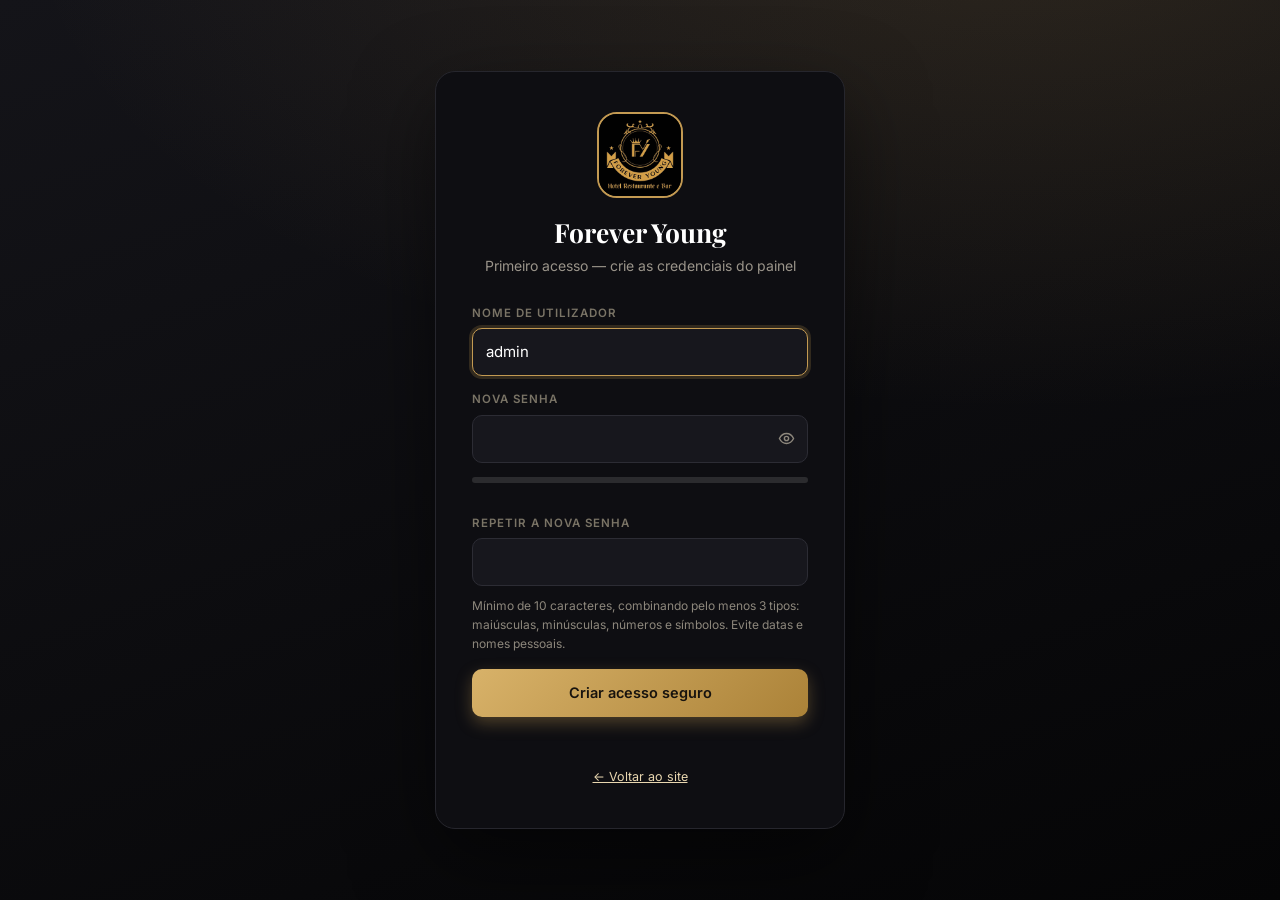
<file: admin.html>
<!DOCTYPE html>
<html lang="pt">
<head>
  <meta charset="UTF-8" />
  <meta name="viewport" content="width=device-width, initial-scale=1.0" />
  <title>Painel de Gestão | Forever Young</title>
  <meta name="robots" content="noindex, nofollow" />
  <link rel="icon" type="image/jpeg" href="img/logo.jpg" />
  <link rel="preconnect" href="https://fonts.googleapis.com" />
  <link rel="preconnect" href="https://fonts.gstatic.com" crossorigin />
  <link href="https://fonts.googleapis.com/css2?family=Playfair+Display:wght@600;700&family=Inter:wght@400;500;600;700&display=swap" rel="stylesheet" />
  <link rel="stylesheet" href="css/admin.css" />
</head>
<body class="admin-body">

  <svg xmlns="http://www.w3.org/2000/svg" style="display:none" aria-hidden="true">
    <symbol id="i-grid" viewBox="0 0 24 24"><g fill="none" stroke="currentColor" stroke-width="2" stroke-linecap="round" stroke-linejoin="round"><rect x="3" y="3" width="7" height="7" rx="1.5"/><rect x="14" y="3" width="7" height="7" rx="1.5"/><rect x="3" y="14" width="7" height="7" rx="1.5"/><rect x="14" y="14" width="7" height="7" rx="1.5"/></g></symbol>
    <symbol id="i-cal" viewBox="0 0 24 24"><g fill="none" stroke="currentColor" stroke-width="2" stroke-linecap="round" stroke-linejoin="round"><rect width="18" height="18" x="3" y="4" rx="2"/><line x1="16" x2="16" y1="2" y2="6"/><line x1="8" x2="8" y1="2" y2="6"/><line x1="3" x2="21" y1="10" y2="10"/></g></symbol>
    <symbol id="i-chat" viewBox="0 0 24 24"><g fill="none" stroke="currentColor" stroke-width="2" stroke-linecap="round" stroke-linejoin="round"><path d="M7.9 20A9 9 0 1 0 4 16.1L2 22Z"/></g></symbol>
    <symbol id="i-mail" viewBox="0 0 24 24"><g fill="none" stroke="currentColor" stroke-width="2" stroke-linecap="round" stroke-linejoin="round"><rect width="20" height="16" x="2" y="4" rx="2"/><path d="m22 7-8.97 5.7a1.94 1.94 0 0 1-2.06 0L2 7"/></g></symbol>
    <symbol id="i-bed" viewBox="0 0 24 24"><g fill="none" stroke="currentColor" stroke-width="2" stroke-linecap="round" stroke-linejoin="round"><path d="M2 4v16"/><path d="M2 8h18a2 2 0 0 1 2 2v10"/><path d="M2 17h20"/><path d="M6 8v9"/></g></symbol>
    <symbol id="i-wine" viewBox="0 0 24 24"><g fill="none" stroke="currentColor" stroke-width="2" stroke-linecap="round" stroke-linejoin="round"><path d="M8 22h8"/><path d="M7 10h10"/><path d="M12 15v7"/><path d="M12 15a5 5 0 0 0 5-5c0-2-.5-4-2-8H9c-1.5 4-2 6-2 8a5 5 0 0 0 5 5Z"/></g></symbol>
    <symbol id="i-image" viewBox="0 0 24 24"><g fill="none" stroke="currentColor" stroke-width="2" stroke-linecap="round" stroke-linejoin="round"><rect width="18" height="18" x="3" y="3" rx="2"/><circle cx="9" cy="9" r="2"/><path d="m21 15-3.09-3.09a2 2 0 0 0-2.82 0L6 21"/></g></symbol>
    <symbol id="i-star" viewBox="0 0 24 24"><path fill="currentColor" stroke="none" d="M12 2l2.95 6.32 6.93.86-5.12 4.77 1.35 6.87L12 17.9l-6.11 3.02 1.35-6.87L2.12 9.18l6.93-.86L12 2z"/></symbol>
    <symbol id="i-cog" viewBox="0 0 24 24"><g fill="none" stroke="currentColor" stroke-width="2" stroke-linecap="round" stroke-linejoin="round"><circle cx="12" cy="12" r="3"/><path d="M12 2v3"/><path d="M12 19v3"/><path d="M2 12h3"/><path d="M19 12h3"/><path d="m4.9 4.9 2.1 2.1"/><path d="m17 17 2.1 2.1"/><path d="M19.1 4.9 17 7"/><path d="m7 17-2.1 2.1"/></g></symbol>
    <symbol id="i-x" viewBox="0 0 24 24"><g fill="none" stroke="currentColor" stroke-width="2.2" stroke-linecap="round" stroke-linejoin="round"><path d="M18 6 6 18"/><path d="m6 6 12 12"/></g></symbol>
    <symbol id="i-eye" viewBox="0 0 24 24"><g fill="none" stroke="currentColor" stroke-width="2" stroke-linecap="round" stroke-linejoin="round"><path d="M2 12s3.5-7 10-7 10 7 10 7-3.5 7-10 7-10-7-10-7Z"/><circle cx="12" cy="12" r="3"/></g></symbol>
    <symbol id="i-card" viewBox="0 0 24 24"><g fill="none" stroke="currentColor" stroke-width="2" stroke-linecap="round" stroke-linejoin="round"><rect width="20" height="14" x="2" y="5" rx="2"/><line x1="2" x2="22" y1="10" y2="10"/></g></symbol>
  </svg>

  <!-- Ecrã de login -->
  <div id="login-view" class="login-wrap hidden">
    <form class="login-card" id="login-form" novalidate>
      <img src="img/logo.jpg" alt="Logotipo Forever Young" />
      <h1>Forever Young</h1>
      <p class="login-sub">Painel de gestão do site</p>
      <label class="f"><span>Utilizador</span>
        <input type="text" id="login-user" autocomplete="username" value="admin" required />
      </label>
      <label class="f"><span>Senha</span>
        <div class="pass-wrap">
          <input type="password" id="login-pass" autocomplete="current-password" placeholder="••••••••" required />
          <button type="button" class="pass-toggle" data-target="login-pass" aria-label="Mostrar ou ocultar senha"><svg class="icon" aria-hidden="true"><use href="#i-eye"/></svg></button>
        </div>
      </label>
      <button type="submit" id="login-btn" class="btn btn-gold btn-block">Entrar</button>
      <p class="login-msg" id="login-msg" role="status" aria-live="polite"></p>
      <p class="login-hint">Acesso seguro · bloqueio automático após tentativas falhadas · sessão expira por inatividade</p>
      <a class="login-back" href="index.html">← Voltar ao site</a>
    </form>
  </div>

  <!-- Primeiro acesso: criar credenciais seguras -->
  <div id="setup-view" class="login-wrap hidden">
    <form class="login-card" id="setup-form" novalidate>
      <img src="img/logo.jpg" alt="Logotipo Forever Young" />
      <h1>Forever Young</h1>
      <p class="login-sub">Primeiro acesso — crie as credenciais do painel</p>
      <label class="f"><span>Nome de utilizador</span>
        <input type="text" id="setup-user" value="admin" autocomplete="username" />
      </label>
      <label class="f"><span>Nova senha</span>
        <div class="pass-wrap">
          <input type="password" id="setup-pass" autocomplete="new-password" required />
          <button type="button" class="pass-toggle" data-target="setup-pass" aria-label="Mostrar ou ocultar senha"><svg class="icon" aria-hidden="true"><use href="#i-eye"/></svg></button>
        </div>
      </label>
      <div class="meter" id="setup-meter"><i></i></div>
      <small class="meter-label" id="setup-meter-label"></small>
      <label class="f"><span>Repetir a nova senha</span>
        <input type="password" id="setup-pass2" autocomplete="new-password" required />
      </label>
      <p class="policy">Mínimo de 10 caracteres, combinando pelo menos 3 tipos: maiúsculas, minúsculas, números e símbolos. Evite datas e nomes pessoais.</p>
      <button type="submit" id="setup-btn" class="btn btn-gold btn-block">Criar acesso seguro</button>
      <p class="login-msg" id="setup-msg" role="status" aria-live="polite"></p>
      <a class="login-back" href="index.html">← Voltar ao site</a>
    </form>
  </div>

  <!-- Aplicação -->
  <div id="app-view" class="app hidden">
    <aside class="sidebar">
      <div class="side-brand">
        <img src="img/logo.jpg" alt="" />
        <div><strong>Forever Young</strong><span>Painel de gestão</span></div>
      </div>
      <button type="button" id="btn-view-site" class="side-view" title="Abrir o site público num novo separador">Ver o site ↗</button>
      <nav id="side-nav" aria-label="Seções do painel">
        <button type="button" data-tab="dashboard" class="active"><svg class="icon" aria-hidden="true"><use href="#i-grid"/></svg>Painel</button>
        <button type="button" data-tab="reservas"><svg class="icon" aria-hidden="true"><use href="#i-cal"/></svg>Reservas<span class="badge hidden" id="badge-bk"></span></button>
        <button type="button" data-tab="mensagens"><svg class="icon" aria-hidden="true"><use href="#i-chat"/></svg>Mensagens<span class="badge hidden" id="badge-msg"></span></button>
        <button type="button" data-tab="banner"><svg class="icon" aria-hidden="true"><use href="#i-image"/></svg>Banner</button>
        <button type="button" data-tab="pagamentos"><svg class="icon" aria-hidden="true"><use href="#i-card"/></svg>Pagamentos</button>
        <button type="button" data-tab="quartos"><svg class="icon" aria-hidden="true"><use href="#i-bed"/></svg>Quartos</button>
        <button type="button" data-tab="comodidades"><svg class="icon" aria-hidden="true"><use href="#i-wine"/></svg>Comodidades</button>
        <button type="button" data-tab="galeria"><svg class="icon" aria-hidden="true"><use href="#i-image"/></svg>Galeria</button>
        <button type="button" data-tab="depoimentos"><svg class="icon" aria-hidden="true"><use href="#i-star"/></svg>Depoimentos</button>
        <button type="button" data-tab="configuracoes"><svg class="icon" aria-hidden="true"><use href="#i-cog"/></svg>Configurações</button>
      </nav>
      <button type="button" id="btn-logout" class="side-logout">Terminar sessão</button>
    </aside>

    <main class="content">
      <header class="topbar">
        <h1 id="tab-title">Painel</h1>
        <a href="index.html" target="_blank" rel="noopener" class="btn btn-outline btn-sm">Ver site ↗</a>
      </header>
      <div id="view"></div>
    </main>
  </div>

  <!-- Modal de edição -->
  <div class="modal hidden" id="modal" role="dialog" aria-modal="true" aria-labelledby="modal-title">
    <div class="modal-box">
      <div class="modal-head">
        <h3 id="modal-title"></h3>
        <button type="button" id="modal-close" class="modal-x" aria-label="Fechar"><svg class="icon" aria-hidden="true"><use href="#i-x"/></svg></button>
      </div>
      <div class="modal-body" id="modal-body"></div>
      <div class="modal-foot">
        <button type="button" id="modal-cancel" class="btn btn-outline">Cancelar</button>
        <button type="button" id="modal-save" class="btn btn-gold">Guardar</button>
      </div>
    </div>
  </div>

  <div id="toast" class="toast" role="status" aria-live="polite"></div>

  <script src="js/data.js"></script>
  <script src="js/admin.js"></script>
</body>
</html>
</file>
<file: css/admin.css>
/* ============================================================
   Forever Young — Painel de gestão (admin)
   ============================================================ */

:root {
  --bg: #f2efe9;
  --panel: #ffffff;
  --ink: #17130e;
  --text: #3c372f;
  --muted: #7a7466;
  --dark: #0b0b0e;
  --dark-2: #131318;
  --gold: #c39a52;
  --gold-soft: #e9d7b0;
  --gold-dark: #a37f37;
  --wine: #5e1f2c;
  --line: #e5ddcb;
  --ok: #22673a;
  --err: #9c3d33;
}

* { margin: 0; padding: 0; box-sizing: border-box; }
html { scroll-behavior: smooth; }
body.admin-body {
  font-family: 'Inter', system-ui, 'Segoe UI', sans-serif;
  background: var(--bg); color: var(--text);
  font-size: 15px; line-height: 1.6;
  -webkit-font-smoothing: antialiased;
}
img { display: block; max-width: 100%; }
button { cursor: pointer; border: none; background: none; font: inherit; }
input, select, textarea { font: inherit; color: var(--ink); }
h1, h2, h3 { font-family: 'Playfair Display', Georgia, serif; color: var(--ink); line-height: 1.25; }
.icon { width: 19px; height: 19px; flex: none; }
.hidden { display: none !important; }
:focus-visible { outline: 2px solid var(--gold); outline-offset: 2px; }

/* ---------- Botões ---------- */
.btn {
  display: inline-flex; align-items: center; justify-content: center; gap: 8px;
  padding: 12px 24px; border-radius: 10px; font-weight: 600; font-size: 14.5px;
  transition: transform 0.2s, box-shadow 0.2s, background 0.2s;
}
.btn-gold {
  background: linear-gradient(135deg, #d8b269, #ab8238); color: #17130e;
  box-shadow: 0 6px 16px rgba(195, 154, 82, 0.35);
}
.btn-gold:hover { transform: translateY(-1px); box-shadow: 0 10px 20px rgba(195, 154, 82, 0.45); }
.btn-outline { border: 1.5px solid #c9c2b2; color: var(--ink); background: #fff; }
.btn-outline:hover { background: #f6f2ea; }
.btn-sm { padding: 9px 18px; font-size: 13.5px; }
.btn-block { width: 100%; }
.mini {
  padding: 6px 11px; border-radius: 8px; background: #efe9dd;
  font-size: 12.5px; font-weight: 600; color: var(--ink); transition: background 0.2s;
}
.mini:hover { background: #e3dbc9; }
.mini.danger { color: var(--err); }
.mini.danger:hover { background: #f6deda; }
a.mini { text-decoration: none; display: inline-block; }

/* ---------- Login ---------- */
.login-wrap {
  min-height: 100vh; display: flex; align-items: center; justify-content: center; padding: 20px;
  background:
    radial-gradient(1000px 500px at 80% -10%, rgba(195, 154, 82, 0.16), transparent),
    linear-gradient(160deg, #141419, #050506);
}
.login-card {
  width: min(410px, 94vw); background: #0e0e12; border: 1px solid #26262d;
  border-radius: 20px; padding: 40px 36px; color: #e8e5df; text-align: center;
  box-shadow: 0 30px 80px rgba(0, 0, 0, 0.5);
}
.login-card img {
  width: 86px; height: 86px; border-radius: 20px; object-fit: cover;
  margin: 0 auto 18px; border: 2px solid var(--gold);
}
.login-card h1 { color: #fff; font-size: 1.65rem; }
.login-sub { color: #9a948a; font-size: 14px; margin: 6px 0 26px; }
.login-card .f { text-align: left; }
.login-card .f input {
  background: #17171d; border-color: #2c2c34; color: #fff;
}
.login-card .f input:focus { border-color: var(--gold); box-shadow: 0 0 0 3px rgba(195, 154, 82, 0.2); }
.login-msg { min-height: 22px; font-size: 13.5px; margin-top: 14px; color: #ffb3a9; }
.login-msg.ok { color: #9fd8ae; }
.login-hint { font-size: 12.5px; color: #8d877c; margin-top: 18px; border-top: 1px solid #23232a; padding-top: 16px; }
.login-hint strong { color: var(--gold-soft); }

/* ---------- Estrutura ---------- */
.app { display: flex; min-height: 100vh; }
.sidebar {
  width: 252px; flex: none; background: var(--dark); color: #c9c5bc;
  display: flex; flex-direction: column; padding: 22px 14px 18px;
  position: sticky; top: 0; height: 100vh;
}
.side-brand { display: flex; gap: 12px; align-items: center; padding: 0 10px 20px; border-bottom: 1px solid #1d1d23; }
.side-brand img { width: 48px; height: 48px; border-radius: 12px; object-fit: cover; }
.side-brand strong { display: block; color: #fff; font-size: 15.5px; line-height: 1.2; }
.side-brand span { font-size: 12px; color: var(--gold-soft); letter-spacing: 0.5px; }
#side-nav { display: flex; flex-direction: column; gap: 4px; margin-top: 16px; flex: 1; }
#side-nav button {
  display: flex; align-items: center; gap: 12px; padding: 11px 14px;
  border-radius: 10px; color: #b6b1a7; font-size: 14.5px; font-weight: 500;
  position: relative; text-align: left; transition: background 0.2s, color 0.2s;
}
#side-nav button:hover { background: #16161b; color: #fff; }
#side-nav button.active { background: linear-gradient(90deg, rgba(195, 154, 82, 0.18), transparent); color: var(--gold-soft); }
#side-nav button.active::before {
  content: ''; position: absolute; left: 0; top: 8px; bottom: 8px; width: 3px;
  border-radius: 3px; background: var(--gold);
}
.badge {
  margin-left: auto; background: var(--gold); color: #17130e;
  font-size: 11px; font-weight: 700; border-radius: 999px; padding: 1px 8px;
}
.side-logout { color: #ff9a90; padding: 12px 14px; border-radius: 10px; text-align: left; font-weight: 600; font-size: 14px; }
.side-logout:hover { background: rgba(255, 120, 105, 0.08); }
.side-view {
  display: flex; align-items: center; justify-content: center; gap: 8px;
  margin-bottom: 12px; padding: 10px 12px; border-radius: 10px;
  border: 1.5px solid rgba(233, 215, 176, 0.35); color: var(--gold-soft);
  font-size: 13px; font-weight: 600; transition: 0.25s;
}
.side-view:hover { background: var(--gold); border-color: var(--gold); color: #17130e; }

/* Senha: mostrar/ocultar e medidor de força */
.pass-wrap { position: relative; }
.pass-wrap input { padding-right: 44px; }
.pass-toggle {
  position: absolute; right: 6px; top: 50%; transform: translateY(-50%);
  width: 32px; height: 32px; border-radius: 8px; color: #8d877c;
  display: flex; align-items: center; justify-content: center; transition: 0.2s;
}
.pass-toggle:hover, .pass-toggle.on { color: var(--gold-soft); background: rgba(233, 215, 176, 0.1); }
.pass-toggle .icon { width: 17px; height: 17px; }
.login-card .pass-toggle:hover, .login-card .pass-toggle.on { background: rgba(233, 215, 176, 0.14); }
.meter { height: 6px; border-radius: 3px; background: rgba(127, 127, 127, 0.25); margin: 2px 0 4px; overflow: hidden; }
.meter i { display: block; height: 100%; width: 0; border-radius: 3px; transition: width 0.3s, background 0.3s; }
.meter.m0 i { width: 8%; background: #d9534f; }
.meter.m1 i { background: #d9534f; }
.meter.m2 i { background: #e0a53a; }
.meter.m3 i { background: #9dbb3c; }
.meter.m4 i { background: #3e8e5a; }
.meter-label { display: block; font-size: 11.5px; color: #8d877c; margin-bottom: 12px; min-height: 15px; }
.policy { font-size: 12px; color: #8d877c; text-align: left; margin: -4px 0 16px; }
.login-back { display: inline-block; margin-top: 14px; font-size: 12.5px; color: var(--gold-soft); }
.login-back:hover { text-decoration: underline; }
.login-msg.loading::before {
  content: ''; display: inline-block; width: 13px; height: 13px;
  border: 2px solid rgba(233, 215, 176, 0.3); border-top-color: var(--gold);
  border-radius: 50%; margin-right: 8px; vertical-align: -2px;
  animation: spin 0.8s linear infinite;
}
@keyframes spin { to { transform: rotate(360deg); } }
.audit-list { list-style: none; }
.audit-list li { display: flex; justify-content: space-between; gap: 12px; padding: 8px 0; border-top: 1px dashed var(--line); font-size: 13.5px; }
.audit-list li:first-child { border-top: 0; }
.audit-list .when { color: var(--muted); white-space: nowrap; }
.audit-list .bad { color: var(--err); font-weight: 600; }

.content { flex: 1; padding: 30px 38px 60px; max-width: 1200px; }
.topbar { display: flex; justify-content: space-between; align-items: center; margin-bottom: 26px; gap: 14px; flex-wrap: wrap; }
.topbar h1 { font-size: 1.7rem; }
.page-sub { color: var(--muted); margin-bottom: 18px; }
.section-head-row { display: flex; justify-content: space-between; align-items: center; gap: 14px; margin-bottom: 18px; flex-wrap: wrap; }
.section-head-row p { color: var(--muted); }

/* ---------- Cartões e tabelas ---------- */
.cards { display: grid; grid-template-columns: repeat(4, 1fr); gap: 16px; margin-bottom: 26px; }
.stat-card { background: var(--panel); border-radius: 14px; padding: 20px 22px; box-shadow: 0 2px 10px rgba(20, 20, 25, 0.05); }
.stat-card strong { display: block; font-family: 'Playfair Display', Georgia, serif; font-size: 2rem; color: var(--ink); line-height: 1.2; }
.stat-card span { font-size: 13px; color: var(--muted); }
.stat-card.accent strong { color: var(--gold-dark); }

.cards2 { display: grid; grid-template-columns: 1fr 1fr; gap: 20px; }
.list-card { background: var(--panel); border-radius: 14px; padding: 22px; box-shadow: 0 2px 10px rgba(20, 20, 25, 0.05); }
.list-card h3 { font-size: 1.1rem; margin-bottom: 14px; }
.list-card ul { list-style: none; }
.list-card li { display: flex; justify-content: space-between; gap: 12px; padding: 9px 0; border-top: 1px dashed var(--line); font-size: 13.5px; }
.list-card li:first-child { border-top: 0; }
.list-card .when { color: var(--muted); white-space: nowrap; }
.empty { color: var(--muted); font-size: 14px; padding: 14px 0; }

.table-wrap { background: var(--panel); border-radius: 14px; overflow-x: auto; box-shadow: 0 2px 10px rgba(20, 20, 25, 0.05); }
.table { width: 100%; border-collapse: collapse; min-width: 640px; }
.table th {
  background: var(--dark); color: #d9d4c9; text-align: left;
  padding: 12px 14px; font-size: 11.5px; letter-spacing: 1.2px; text-transform: uppercase; font-weight: 600;
}
.table td { padding: 12px 14px; border-top: 1px solid #efe9dc; font-size: 14px; vertical-align: middle; }
.table td strong { color: var(--ink); }
.thumb { width: 76px; height: 54px; object-fit: cover; border-radius: 8px; }
.thumb-wide { width: 124px; height: 56px; }
.cell-actions { display: flex; gap: 6px; flex-wrap: wrap; align-items: center; }

.pill { display: inline-block; padding: 3px 12px; border-radius: 999px; font-size: 12px; font-weight: 600; }
.st-nova { background: #fdf3e0; color: #92600a; }
.st-ok { background: #e8f5ec; color: var(--ok); }
.st-info { background: #e8f0fa; color: #2b5aa0; }
.st-cancel { background: #fdeaea; color: var(--err); }
.pm-red { background: #fbe4e1; color: #a02718; }
.pm-ochre { background: #f7ecd2; color: #8a6a1f; }
.pm-green { background: #e2f0e6; color: #276b42; }
.pm-blue { background: #e0ebf7; color: #2b5aa0; }
.pm-navy { background: #e2e6f0; color: #283c66; }
.pm-wine { background: #f4e2e6; color: #7c2740; }
.pm-orange { background: #fdeadd; color: #b05e1d; }
.table select {
  padding: 7px 10px; border: 1.5px solid var(--line); border-radius: 8px;
  background: #fbf9f4; font-size: 13px;
}

/* ---------- Mensagens ---------- */
.msg-card { background: var(--panel); border-radius: 14px; padding: 18px 20px; margin-bottom: 12px; box-shadow: 0 2px 10px rgba(20, 20, 25, 0.05); }
.msg-card.unread { border-left: 4px solid var(--gold); }
.msg-head { display: flex; justify-content: space-between; gap: 12px; flex-wrap: wrap; margin-bottom: 6px; }
.msg-head strong { color: var(--ink); }
.msg-head .who { font-size: 13px; color: var(--muted); }
.msg-text { font-size: 14.5px; margin: 6px 0 12px; white-space: pre-wrap; }
.msg-actions { display: flex; gap: 8px; flex-wrap: wrap; }

/* ---------- Galeria ---------- */
.gallery-admin { display: grid; grid-template-columns: repeat(4, 1fr); gap: 16px; }
.g-admin { background: var(--panel); border-radius: 12px; overflow: hidden; box-shadow: 0 2px 10px rgba(20, 20, 25, 0.05); }
.g-admin img { width: 100%; height: 120px; object-fit: cover; background: #e9e2d2; }
.g-admin .g-cap { font-size: 13px; padding: 10px 12px 4px; color: var(--ink); font-weight: 600; }
.g-admin .g-actions { display: flex; gap: 6px; padding: 10px 12px 12px; flex-wrap: wrap; }

/* ---------- Depoimentos ---------- */
.ts-card { background: var(--panel); border-radius: 14px; padding: 20px 22px; margin-bottom: 12px; box-shadow: 0 2px 10px rgba(20, 20, 25, 0.05); }
.ts-card p { font-style: italic; margin: 4px 0 8px; }
.ts-card .who { font-size: 13px; color: var(--muted); }
.ts-card .ts-actions { margin-top: 10px; display: flex; gap: 8px; }

/* ---------- Formulários ---------- */
.card { background: var(--panel); border-radius: 14px; padding: 24px 26px; margin-bottom: 18px; box-shadow: 0 2px 10px rgba(20, 20, 25, 0.05); }
.card h3 { font-size: 1.15rem; margin-bottom: 16px; }
.card .card-sub { color: var(--muted); font-size: 13.5px; margin: -10px 0 16px; }
.f { display: block; margin-bottom: 14px; }
.f > span {
  display: block; font-size: 11.5px; font-weight: 600; letter-spacing: 1px;
  text-transform: uppercase; color: var(--muted); margin-bottom: 6px;
}
.f input, .f select, .f textarea {
  width: 100%; padding: 11px 13px; border: 1.5px solid var(--line);
  border-radius: 10px; background: #fbf9f4; transition: border-color 0.2s, box-shadow 0.2s;
}
.f input:focus, .f select:focus, .f textarea:focus {
  outline: none; border-color: var(--gold); box-shadow: 0 0 0 3px rgba(195, 154, 82, 0.15);
}
.f textarea { resize: vertical; min-height: 80px; }
.form-grid { display: grid; grid-template-columns: 1fr 1fr; gap: 0 18px; }
.form-grid .full { grid-column: 1 / -1; }
.form-foot { display: flex; gap: 10px; justify-content: flex-end; margin-top: 6px; flex-wrap: wrap; }
.danger-zone { border: 1.5px dashed #e4b6ae; }
.danger-zone h3 { color: var(--err); }
.danger-zone .form-foot { justify-content: flex-start; }

/* ---------- Modal ---------- */
.modal {
  position: fixed; inset: 0; background: rgba(8, 8, 10, 0.62);
  display: flex; align-items: center; justify-content: center; padding: 20px; z-index: 50;
}
.modal-box {
  width: min(580px, 96vw); background: #fff; border-radius: 16px;
  max-height: 92vh; display: flex; flex-direction: column; box-shadow: 0 30px 80px rgba(0, 0, 0, 0.4);
}
.modal-head { display: flex; justify-content: space-between; align-items: center; padding: 18px 22px; border-bottom: 1px solid #eee6d6; }
.modal-head h3 { font-size: 1.2rem; }
.modal-x { width: 36px; height: 36px; border-radius: 10px; display: flex; align-items: center; justify-content: center; color: var(--muted); }
.modal-x:hover { background: #f1ece1; color: var(--ink); }
.modal-body { padding: 20px 22px; overflow: auto; }
.modal-foot { padding: 14px 22px; border-top: 1px solid #eee6d6; display: flex; justify-content: flex-end; gap: 10px; }

/* ---------- Toast ---------- */
.toast {
  position: fixed; bottom: 24px; left: 50%; transform: translate(-50%, 90px);
  background: var(--dark); color: #fff; padding: 12px 24px; border-radius: 12px;
  font-size: 14px; font-weight: 500; opacity: 0; transition: 0.3s; z-index: 99;
  box-shadow: 0 12px 30px rgba(0, 0, 0, 0.35); max-width: 92vw;
}
.toast.show { opacity: 1; transform: translate(-50%, 0); }
.toast.err { background: var(--err); }

/* ---------- Responsivo ---------- */
@media (max-width: 1080px) {
  .cards { grid-template-columns: repeat(2, 1fr); }
  .gallery-admin { grid-template-columns: repeat(2, 1fr); }
}
@media (max-width: 900px) {
  .app { flex-direction: column; }
  .sidebar { width: 100%; height: auto; position: static; flex-direction: row; align-items: center; gap: 10px; padding: 12px 16px; flex-wrap: wrap; }
  .side-brand { border-bottom: 0; padding: 0; margin-right: auto; }
  #side-nav { flex-direction: row; flex-wrap: wrap; margin-top: 0; gap: 6px; }
  #side-nav button { padding: 9px 12px; }
  .side-logout { padding: 9px 12px; }
  .content { padding: 22px 18px 50px; }
  .cards2 { grid-template-columns: 1fr; }
  .form-grid { grid-template-columns: 1fr; }
}
</file>
